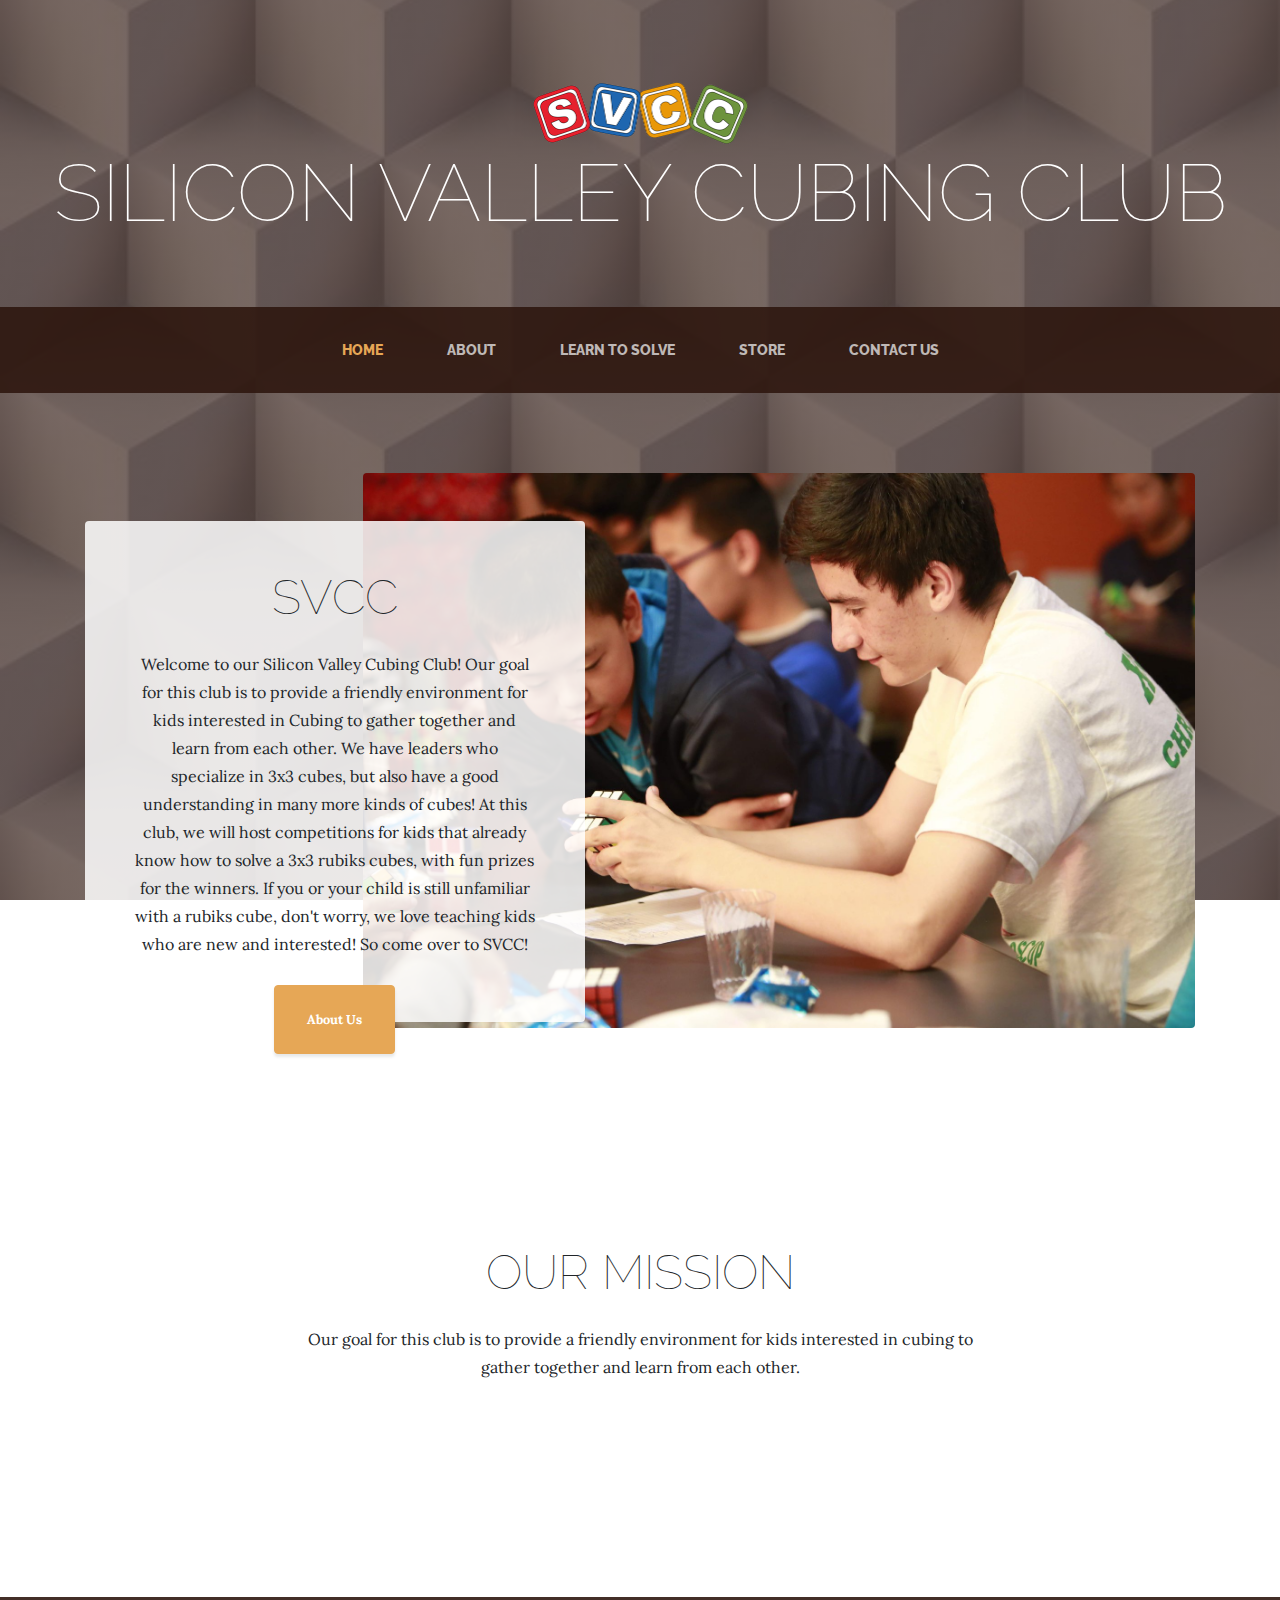
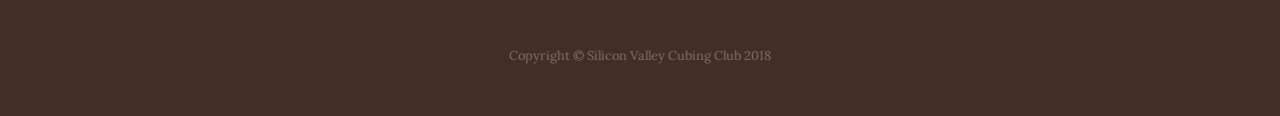
<file: index.html>
<!DOCTYPE html>
<html lang="en">

<head>

    <meta charset="utf-8">
    <meta name="viewport" content="width=device-width, initial-scale=1, shrink-to-fit=no">
    <meta name="description" content="">
    <meta name="author" content="">

    <title>Silicon Valley Cubing Club</title>

    <!-- Bootstrap core CSS -->
    <link href="vendor/bootstrap/css/bootstrap.min.css" rel="stylesheet">

    <!-- Custom fonts for this template -->
    <link href="https://fonts.googleapis.com/css?family=Raleway:100,100i,200,200i,300,300i,400,400i,500,500i,600,600i,700,700i,800,800i,900,900i"
          rel="stylesheet">
    <link href="https://fonts.googleapis.com/css?family=Lora:400,400i,700,700i" rel="stylesheet">

    <!-- Custom styles for this template -->
    <link href="css/business-casual.css" rel="stylesheet">

</head>

<body>

<h1 class="site-heading text-center text-white d-none d-lg-block">
    <span class="site-heading-upper text-primary mb-3"><img
            src="img/logo.png" height=65></span>
    <span class="site-heading-lower">Silicon Valley Cubing Club</span>
</h1>

<!-- Navigation -->
<nav class="navbar navbar-expand-lg navbar-dark py-lg-4" id="mainNav">
    <div class="container">
        <a class="navbar-brand text-uppercase text-expanded font-weight-bold d-lg-none" href="#">Silicon Valley Cubing
            Club</a>
        <button class="navbar-toggler" type="button" data-toggle="collapse" data-target="#navbarResponsive"
                aria-controls="navbarResponsive" aria-expanded="false" aria-label="Toggle navigation">
            <span class="navbar-toggler-icon"></span>
        </button>
        <div class="collapse navbar-collapse" id="navbarResponsive">
            <ul class="navbar-nav mx-auto">
                <li class="nav-item active px-lg-4">
                    <a class="nav-link text-uppercase text-expanded" href="index.html">Home
                        <span class="sr-only">(current)</span>
                    </a>
                </li>
                <li class="nav-item px-lg-4">
                    <a class="nav-link text-uppercase text-expanded" href="about.html">About</a>
                </li>
                <li class="nav-item px-lg-4">
                    <a class="nav-link text-uppercase text-expanded" href="https://www.youtube.com/watch?v=1t1OL2zN0LQ">Learn
                        To Solve</a>
                </li>
                <li class="nav-item px-lg-4">
                    <a class="nav-link text-uppercase text-expanded" href="store.html">Store</a>
                </li>
                <li class="nav-item px-lg-4">
                    <a class="nav-link text-uppercase text-expanded" href="contact.html">Contact Us</a>
                </li>
            </ul>
        </div>
    </div>
</nav>

<section class="page-section clearfix">
    <div class="container">
        <div class="intro">
            <img class="intro-img img-fluid mb-3 mb-lg-0 rounded" src="img/intro.jpg" alt="">
            <div class="intro-text left-0 text-center bg-faded p-5 rounded">
                <h2 class="section-heading mb-4">
                    <span class="section-heading-lower">SVCC</span>

                </h2>
                <p class="mb-3">Welcome to our Silicon Valley Cubing Club! Our goal for this club is to provide a
                    friendly environment for kids interested in Cubing to gather together and learn from each other. We
                    have leaders who specialize in 3x3 cubes, but also have a good understanding in many more kinds of
                    cubes! At this club, we will host competitions for kids that already know how to solve a 3x3 rubiks
                    cubes, with fun prizes for the winners. If you or your child is still unfamiliar with a rubiks cube,
                    don't worry, we love teaching kids who are new and interested! So come over to SVCC!
                </p>
                <div class="intro-button mx-auto">
                    <a class="btn btn-primary btn-xl" href="about.html">About Us</a>
                </div>
            </div>
        </div>
    </div>
</section>

<section class="page-section cta">
    <div class="container">
        <div class="row">
            <div class="col-xl-9 mx-auto">
                <div class="">
                    <div class="cta-inner text-center rounded">
                        <h2 class="section-heading mb-4">
                            <span class="section-heading-lower">Our Mission</span>
                        </h2>
                        <p class="mb-0">Our goal for this club is to provide a friendly environment for kids interested
                            in
                            cubing to gather together and learn from each other.</p>
                    </div>
                </div>
            </div>
        </div>
    </div>
</section>

<footer class="footer text-faded text-center py-5">
    <div class="container">
        <p class="m-0 small">Copyright &copy; Silicon Valley Cubing Club 2018</p>
    </div>
</footer>

<!-- Bootstrap core JavaScript -->
<script src="vendor/jquery/jquery.min.js"></script>
<script src="vendor/bootstrap/js/bootstrap.bundle.min.js"></script>

</body>

</html>
</file>
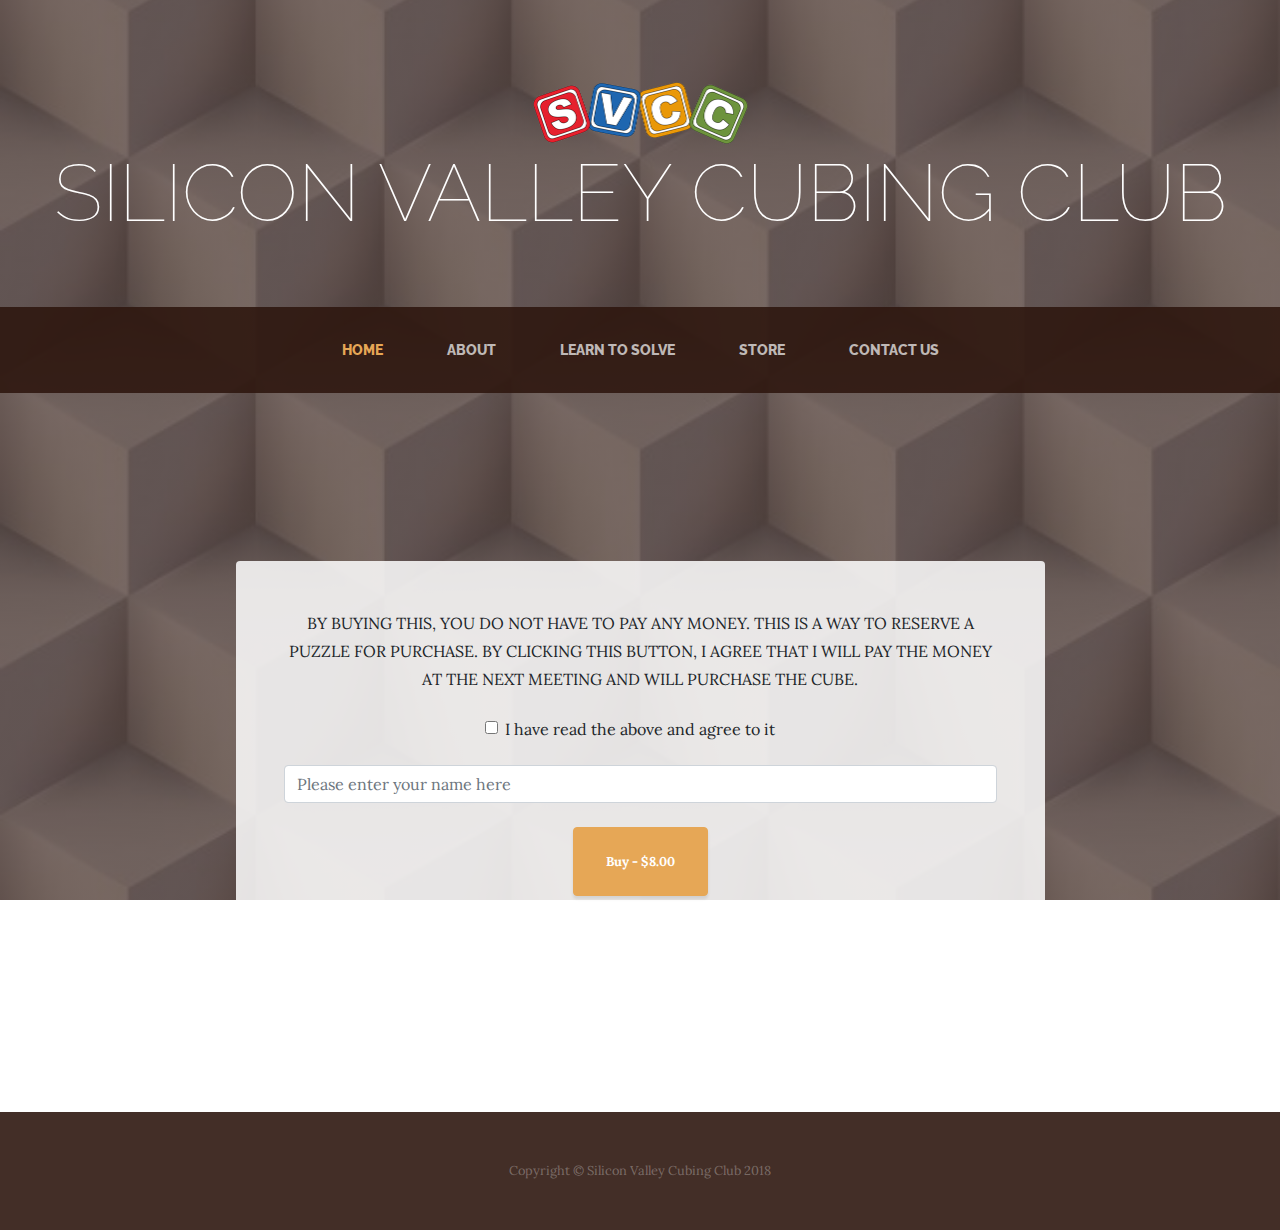
<file: buy.html>
<!DOCTYPE html>
<html lang="en">

<head>

    <meta charset="utf-8">
    <meta name="viewport" content="width=device-width, initial-scale=1, shrink-to-fit=no">
    <meta name="description" content="">
    <meta name="author" content="">

    <title>Silicon Valley Cubing Club</title>

    <!-- Bootstrap core CSS -->
    <link href="vendor/bootstrap/css/bootstrap.min.css" rel="stylesheet">

    <!-- Custom fonts for this template -->
    <link href="https://fonts.googleapis.com/css?family=Raleway:100,100i,200,200i,300,300i,400,400i,500,500i,600,600i,700,700i,800,800i,900,900i"
          rel="stylesheet">
    <link href="https://fonts.googleapis.com/css?family=Lora:400,400i,700,700i" rel="stylesheet">

    <!-- Custom styles for this template -->
    <link href="css/business-casual.css" rel="stylesheet">

</head>

<body>

<h1 class="site-heading text-center text-white d-none d-lg-block">
    <span class="site-heading-upper text-primary mb-3"><img
            src="img/logo.png" height=65></span>
    <span class="site-heading-lower">Silicon Valley Cubing Club</span>
</h1>


<!-- Navigation -->
<nav class="navbar navbar-expand-lg navbar-dark py-lg-4" id="mainNav">
    <div class="container">
        <a class="navbar-brand text-uppercase text-expanded font-weight-bold d-lg-none" href="#">Silicon Valley Cubing
            Club</a>
        <button class="navbar-toggler" type="button" data-toggle="collapse" data-target="#navbarResponsive"
                aria-controls="navbarResponsive" aria-expanded="false" aria-label="Toggle navigation">
            <span class="navbar-toggler-icon"></span>
        </button>
        <div class="collapse navbar-collapse" id="navbarResponsive">
            <ul class="navbar-nav mx-auto">
                <li class="nav-item active px-lg-4">
                    <a class="nav-link text-uppercase text-expanded" href="index.html">Home
                        <span class="sr-only">(current)</span>
                    </a>
                </li>
                <li class="nav-item px-lg-4">
                    <a class="nav-link text-uppercase text-expanded" href="about.html">About</a>
                </li>
                <li class="nav-item px-lg-4">
                    <a class="nav-link text-uppercase text-expanded" href="https://www.youtube.com/watch?v=1t1OL2zN0LQ">Learn
                        To Solve</a>
                </li>
                <li class="nav-item px-lg-4">
                    <a class="nav-link text-uppercase text-expanded" href="store.html">Store</a>
                </li>
                <li class="nav-item px-lg-4">
                    <a class="nav-link text-uppercase text-expanded" href="contact.html">Contact Us</a>
                </li>
            </ul>
        </div>
    </div>
</nav>

<section class="page-section cta">
    <div class="container">
        <div class="row">
            <div class="col-xl-9 mx-auto">

                <div class="cta-inner text-center rounded">
                    <div id="rm">
                        <p class="mb-0">BY BUYING THIS, YOU DO NOT HAVE TO PAY ANY MONEY. THIS IS A WAY TO RESERVE A
                            PUZZLE
                            FOR PURCHASE. BY CLICKING THIS BUTTON, I AGREE THAT I WILL PAY THE MONEY AT THE NEXT MEETING
                            AND
                            WILL PURCHASE THE CUBE.</p><br>
                        <input type="checkbox" class="form-check-input" id="check_tos">
                        <label class="form-check-label" for="check_tos">I have read the above and agree to
                            it</label><br><br>

                        <input class="form-control" type="text" id="text" placeholder="Please enter your name here"><br>

                        <button class="btn btn-primary btn-xl" href="buy.html" id="submit_button">Buy - $8.00</button>
                    </div>
                </div>
            </div>
        </div>
    </div>
</section>


<footer class="footer text-faded text-center py-5">
    <div class="container">
        <p class="m-0 small">Copyright &copy; Silicon Valley Cubing Club 2018</p>
    </div>
</footer>

<!-- Bootstrap core JavaScript -->
<script src="vendor/jquery/jquery.min.js"></script>
<script src="vendor/bootstrap/js/bootstrap.bundle.min.js"></script>
<script src="js/submit_form.js"></script>
</body>

<!-- Script to highlight the active date in the hours list -->
<script>
    $('.list-hours li').eq(new Date().getDay()).addClass('today');
</script>

</html>
</file>
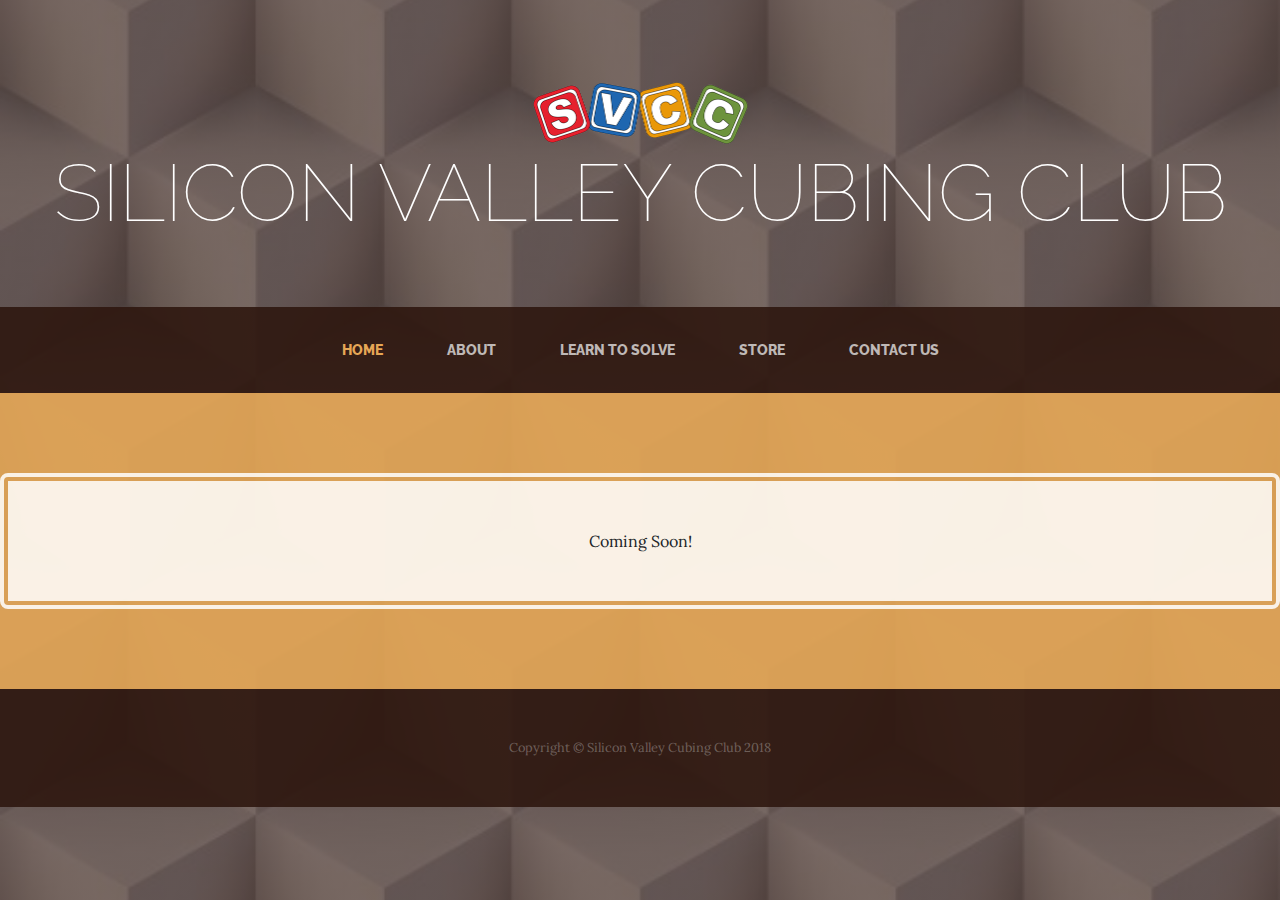
<file: contact.html>
<!DOCTYPE html>
<html lang="en">

<head>

    <meta charset="utf-8">
    <meta name="viewport" content="width=device-width, initial-scale=1, shrink-to-fit=no">
    <meta name="description" content="">
    <meta name="author" content="">

    <title>Silicon Valley Cubing Club</title>

    <!-- Bootstrap core CSS -->
    <link href="vendor/bootstrap/css/bootstrap.min.css" rel="stylesheet">

    <!-- Custom fonts for this template -->
    <link href="https://fonts.googleapis.com/css?family=Raleway:100,100i,200,200i,300,300i,400,400i,500,500i,600,600i,700,700i,800,800i,900,900i"
          rel="stylesheet">
    <link href="https://fonts.googleapis.com/css?family=Lora:400,400i,700,700i" rel="stylesheet">

    <!-- Custom styles for this template -->
    <link href="css/business-casual.min.css" rel="stylesheet">

</head>

<body>

<h1 class="site-heading text-center text-white d-none d-lg-block">
    <span class="site-heading-upper text-primary mb-3"><img
            src="img/logo.png" height=65></span>
    <span class="site-heading-lower">Silicon Valley Cubing Club</span>
</h1>

<!-- Navigation -->
<nav class="navbar navbar-expand-lg navbar-dark py-lg-4" id="mainNav">
    <div class="container">
        <a class="navbar-brand text-uppercase text-expanded font-weight-bold d-lg-none" href="#">Silicon Valley Cubing
            Club</a>
        <button class="navbar-toggler" type="button" data-toggle="collapse" data-target="#navbarResponsive"
                aria-controls="navbarResponsive" aria-expanded="false" aria-label="Toggle navigation">
            <span class="navbar-toggler-icon"></span>
        </button>
        <div class="collapse navbar-collapse" id="navbarResponsive">
            <ul class="navbar-nav mx-auto">
                <li class="nav-item active px-lg-4">
                    <a class="nav-link text-uppercase text-expanded" href="index.html">Home
                        <span class="sr-only">(current)</span>
                    </a>
                </li>
                <li class="nav-item px-lg-4">
                    <a class="nav-link text-uppercase text-expanded" href="about.html">About</a>
                </li>
                <li class="nav-item px-lg-4">
                    <a class="nav-link text-uppercase text-expanded" href="https://www.youtube.com/watch?v=1t1OL2zN0LQ">Learn
                        To Solve</a>
                </li>
                <li class="nav-item px-lg-4">
                    <a class="nav-link text-uppercase text-expanded" href="store.html">Store</a>
                </li>
                <li class="nav-item px-lg-4">
                    <a class="nav-link text-uppercase text-expanded" href="store.html">Contact Us</a>
                </li>
            </ul>
        </div>
    </div>
</nav>
<section class="cta">
    <div class="text-center cta-inner">Coming Soon!</div>
</section>

<footer class="footer text-faded text-center py-5">
    <div class="container">
        <p class="m-0 small">Copyright &copy; Silicon Valley Cubing Club 2018</p>
    </div>
</footer>

<!-- Bootstrap core JavaScript -->
<script src="vendor/jquery/jquery.min.js"></script>
<script src="vendor/bootstrap/js/bootstrap.bundle.min.js"></script>

</body>

<!-- Script to highlight the active date in the hours list -->
<script>
    $('.list-hours li').eq(new Date().getDay()).addClass('today');
</script>

</html>
</file>
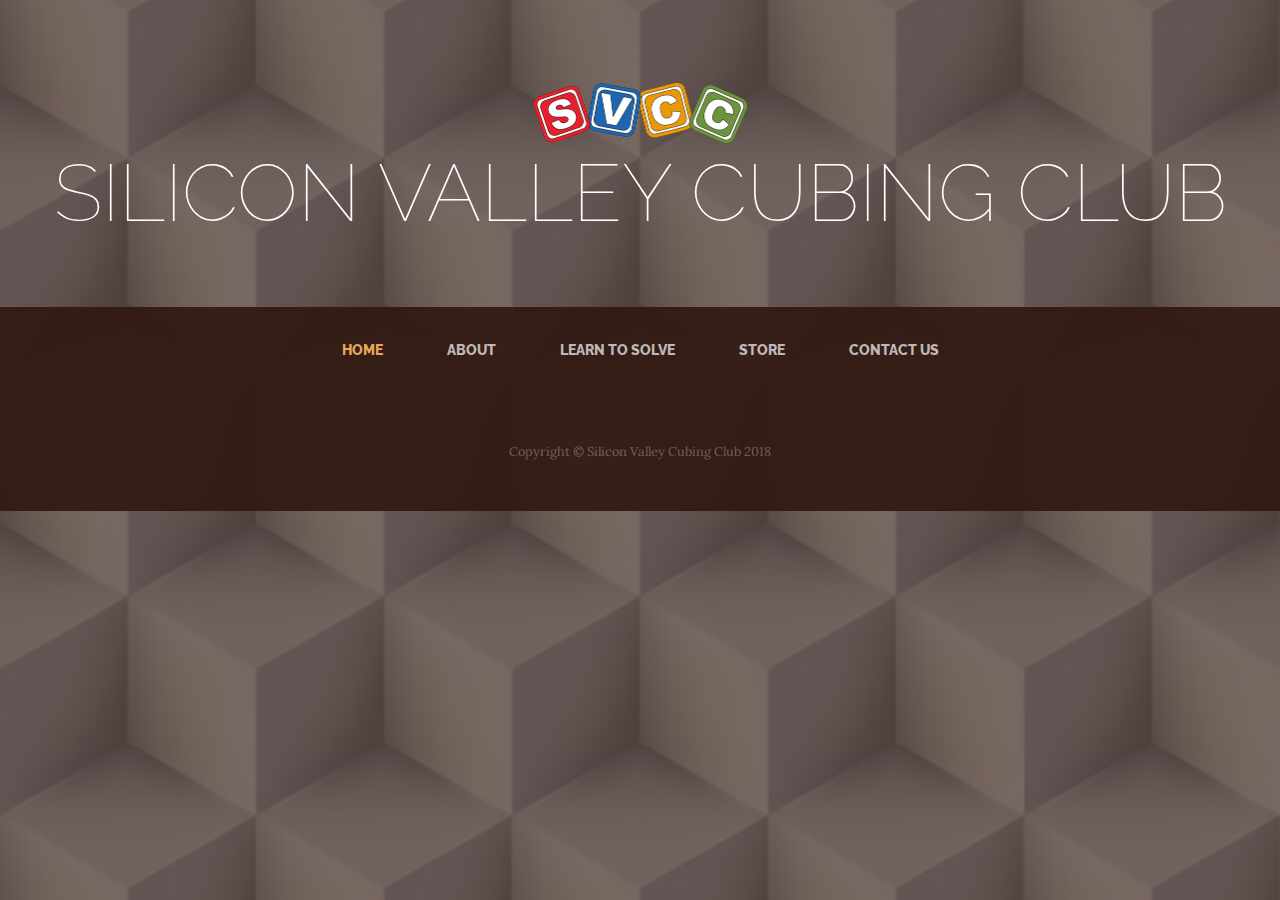
<file: solve.html>
<!DOCTYPE html>
<html lang="en">

<head>

    <meta charset="utf-8">
    <meta name="viewport" content="width=device-width, initial-scale=1, shrink-to-fit=no">
    <meta name="description" content="">
    <meta name="author" content="">

    <title>Silicon Valley Cubing Club</title>

    <!-- Bootstrap core CSS -->
    <link href="vendor/bootstrap/css/bootstrap.min.css" rel="stylesheet">

    <!-- Custom fonts for this template -->
    <link href="https://fonts.googleapis.com/css?family=Raleway:100,100i,200,200i,300,300i,400,400i,500,500i,600,600i,700,700i,800,800i,900,900i"
          rel="stylesheet">
    <link href="https://fonts.googleapis.com/css?family=Lora:400,400i,700,700i" rel="stylesheet">

    <!-- Custom styles for this template -->
    <link href="css/business-casual.min.css" rel="stylesheet">

</head>

<body>
<h1 class="site-heading text-center text-white d-none d-lg-block">
    <span class="site-heading-upper text-primary mb-3"><img
            src="img/logo.png" height=65></span>
    <span class="site-heading-lower">Silicon Valley Cubing Club</span>
</h1>

<nav class="navbar navbar-expand-lg navbar-dark py-lg-4" id="mainNav">
    <div class="container">
        <a class="navbar-brand text-uppercase text-expanded font-weight-bold d-lg-none" href="#">Silicon Valley Cubing
            Club</a>
        <button class="navbar-toggler" type="button" data-toggle="collapse" data-target="#navbarResponsive"
                aria-controls="navbarResponsive" aria-expanded="false" aria-label="Toggle navigation">
            <span class="navbar-toggler-icon"></span>
        </button>
        <div class="collapse navbar-collapse" id="navbarResponsive">
            <ul class="navbar-nav mx-auto">
                <li class="nav-item active px-lg-4">
                    <a class="nav-link text-uppercase text-expanded" href="index.html">Home
                        <span class="sr-only">(current)</span>
                    </a>
                </li>
                <li class="nav-item px-lg-4">
                    <a class="nav-link text-uppercase text-expanded" href="about.html">About</a>
                </li>
                <li class="nav-item px-lg-4">
                    <a class="nav-link text-uppercase text-expanded" href="solve.html">Learn To Solve</a>
                </li>
                <li class="nav-item px-lg-4">
                    <a class="nav-link text-uppercase text-expanded" href="store.html">Store</a>
                </li>
                <li class="nav-item px-lg-4">
                    <a class="nav-link text-uppercase text-expanded" href="contact.html">Contact Us</a>
                </li>
            </ul>
        </div>
    </div>
</nav>


<footer class="footer text-faded text-center py-5">
    <div class="container">
        <p class="m-0 small">Copyright &copy; Silicon Valley Cubing Club 2018</p>
    </div>
</footer>

<!-- Bootstrap core JavaScript -->
<script src="vendor/jquery/jquery.min.js"></script>
<script src="vendor/bootstrap/js/bootstrap.bundle.min.js"></script>

</body>

</html>
</file>
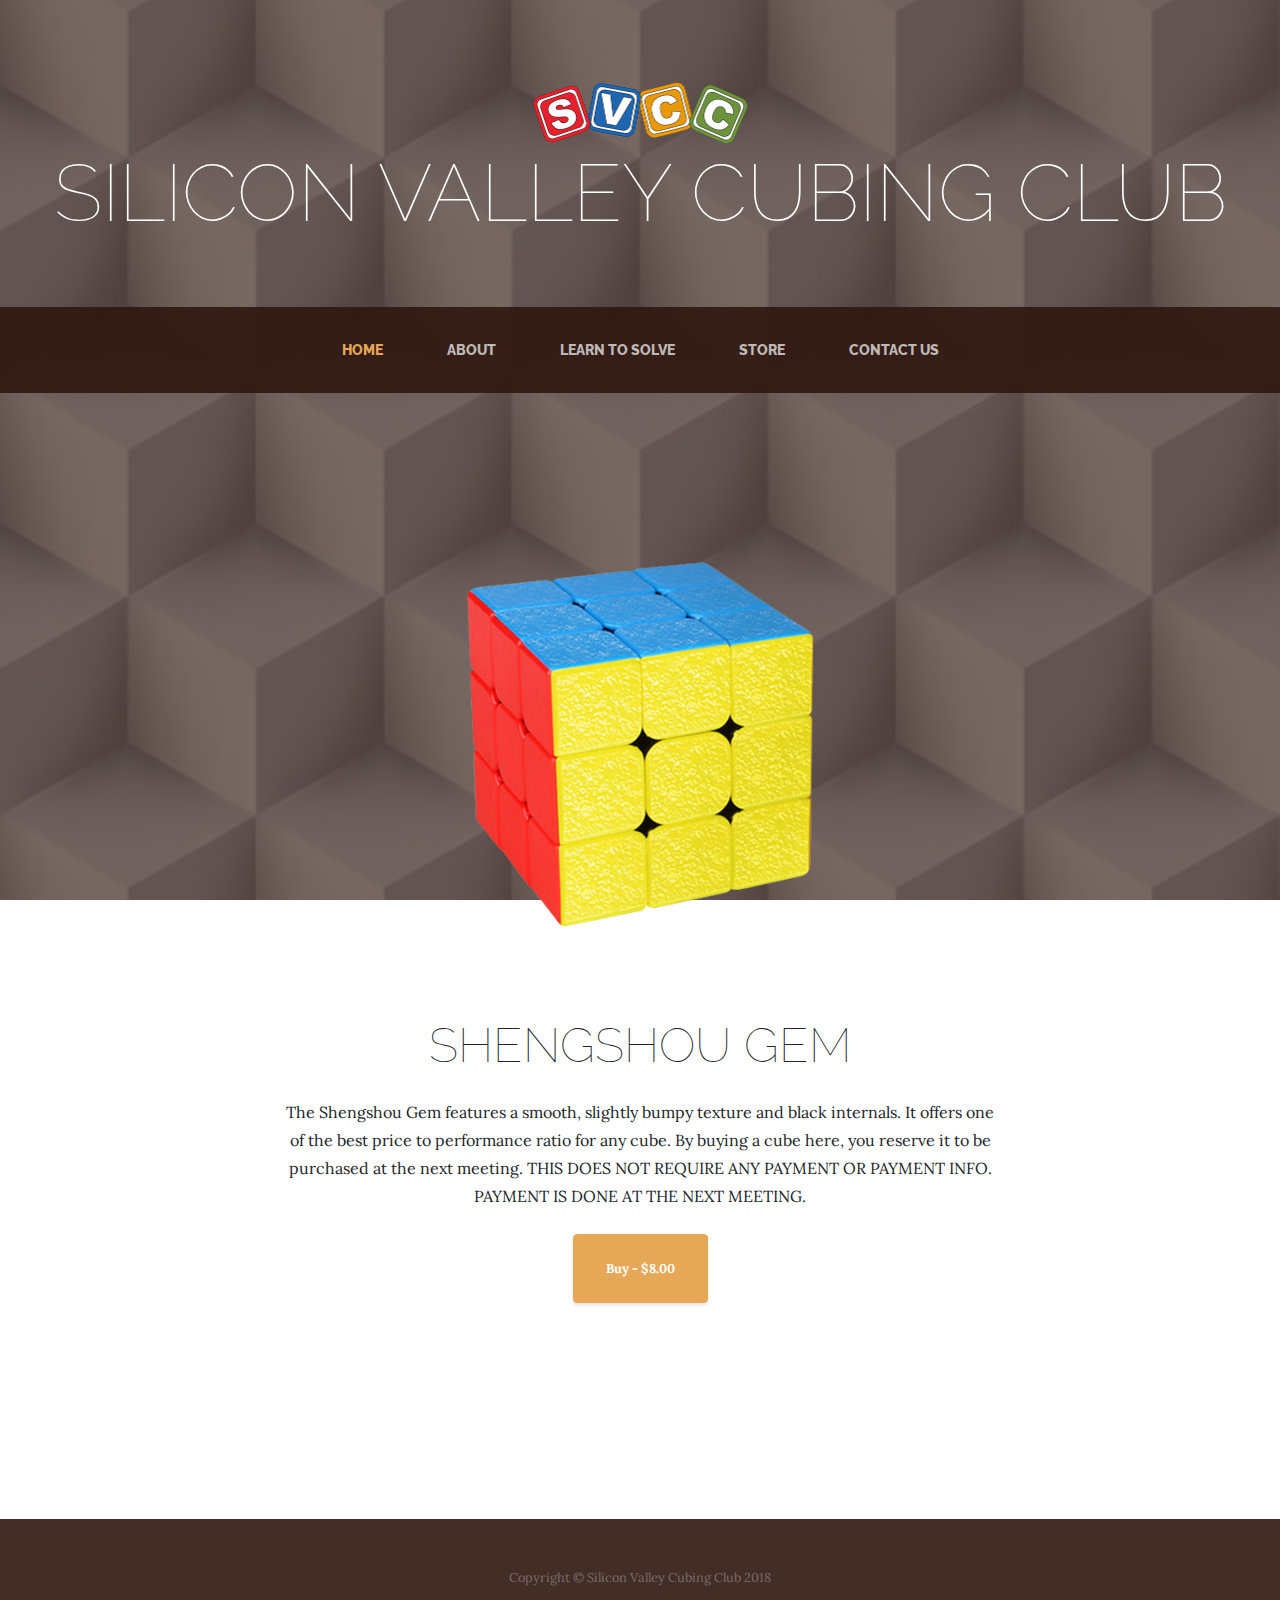
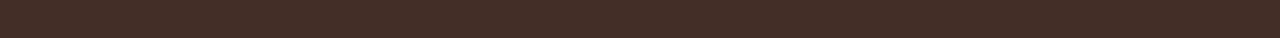
<file: store.html>
<!DOCTYPE html>
<html lang="en">

<head>

    <meta charset="utf-8">
    <meta name="viewport" content="width=device-width, initial-scale=1, shrink-to-fit=no">
    <meta name="description" content="">
    <meta name="author" content="">

    <title>Silicon Valley Cubing Club</title>

    <!-- Bootstrap core CSS -->
    <link href="vendor/bootstrap/css/bootstrap.min.css" rel="stylesheet">

    <!-- Custom fonts for this template -->
    <link href="https://fonts.googleapis.com/css?family=Raleway:100,100i,200,200i,300,300i,400,400i,500,500i,600,600i,700,700i,800,800i,900,900i"
          rel="stylesheet">
    <link href="https://fonts.googleapis.com/css?family=Lora:400,400i,700,700i" rel="stylesheet">

    <!-- Custom styles for this template -->
    <link href="css/business-casual.css" rel="stylesheet">

</head>

<body>

<h1 class="site-heading text-center text-white d-none d-lg-block">
    <span class="site-heading-upper text-primary mb-3"><img
            src="img/logo.png" height=65></span>
    <span class="site-heading-lower">Silicon Valley Cubing Club</span>
</h1>


<!-- Navigation -->
<nav class="navbar navbar-expand-lg navbar-dark py-lg-4" id="mainNav">
    <div class="container">
        <a class="navbar-brand text-uppercase text-expanded font-weight-bold d-lg-none" href="#">Silicon Valley Cubing
            Club</a>
        <button class="navbar-toggler" type="button" data-toggle="collapse" data-target="#navbarResponsive"
                aria-controls="navbarResponsive" aria-expanded="false" aria-label="Toggle navigation">
            <span class="navbar-toggler-icon"></span>
        </button>
        <div class="collapse navbar-collapse" id="navbarResponsive">
            <ul class="navbar-nav mx-auto">
                <li class="nav-item active px-lg-4">
                    <a class="nav-link text-uppercase text-expanded" href="index.html">Home
                        <span class="sr-only">(current)</span>
                    </a>
                </li>
                <li class="nav-item px-lg-4">
                    <a class="nav-link text-uppercase text-expanded" href="about.html">About</a>
                </li>
                <li class="nav-item px-lg-4">
                    <a class="nav-link text-uppercase text-expanded" href="https://www.youtube.com/watch?v=1t1OL2zN0LQ">Learn
                        To Solve</a>
                </li>
                <li class="nav-item px-lg-4">
                    <a class="nav-link text-uppercase text-expanded" href="store.html">Store</a>
                </li>
                <li class="nav-item px-lg-4">
                    <a class="nav-link text-uppercase text-expanded" href="contact.html">Contact Us</a>
                </li>
            </ul>
        </div>
    </div>
</nav>

<section class="page-section cta">
    <img class="img-fluid mb-3 mb-lg-0 rounded" src="img/cube.png" alt="" style="display: block;
  margin-left: auto;
  margin-right: auto;
  height: 30%; width:30%;"><br>
    <div class="container">
        <div class="row">
            <div class="col-xl-9 mx-auto">
                <div class="">
                    <div class="cta-inner text-center rounded">
                        <h2 class="section-heading mb-4">
                            <span class="section-heading-lower">Shengshou Gem</span>
                        </h2>
                        <p class="mb-0">The Shengshou Gem features a smooth, slightly bumpy texture and black internals.
                            It offers one of
                            the best price to performance ratio for any cube. By buying a cube here, you reserve it to
                            be purchased at the
                            next meeting. THIS DOES NOT REQUIRE ANY PAYMENT OR PAYMENT INFO. PAYMENT IS DONE AT THE NEXT
                            MEETING.</p><br>
                        <a class="btn btn-primary btn-xl" href="buy.html">Buy - $8.00</a>
                    </div>
                </div>
            </div>
        </div>
    </div>
</section>


<footer class="footer text-faded text-center py-5">
    <div class="container">
        <p class="m-0 small">Copyright &copy; Silicon Valley Cubing Club 2018</p>
    </div>
</footer>

<!-- Bootstrap core JavaScript -->
<script src="vendor/jquery/jquery.min.js"></script>
<script src="vendor/bootstrap/js/bootstrap.bundle.min.js"></script>

</body>

<!-- Script to highlight the active date in the hours list -->
<script>
    $('.list-hours li').eq(new Date().getDay()).addClass('today');
</script>

</html>
</file>
<file: css/business-casual.css>
/*!
 * Start Bootstrap - Business Casual v5.0.0 (https://startbootstrap.com/template-overviews/business-casual)
 * Copyright 2013-2018 Start Bootstrap
 * Licensed under MIT (https://github.com/BlackrockDigital/startbootstrap-business-casual/blob/master/LICENSE)
 */

body {
  font-family: 'Lora';
  background: -webkit-gradient(linear, left top, left bottom, from(rgba(47, 23, 15, 0.65))), url("../img/bg.jpg");
  background: linear-gradient(rgba(47, 23, 15, 0.65)), url("../img/bg.jpg");
  background-attachment: fixed;
  background-position: center;
  background-size: cover;
}
h1,
h2,
h3,
h4,
h5,
h6 {
  font-family: 'Raleway';
}

p {
  line-height: 1.75;
}

.text-faded {
  color: rgba(255, 255, 255, 0.3);
}

.site-heading {
  margin-top: 5rem;
  margin-bottom: 5rem;
  text-transform: uppercase;
  line-height: 1;
  font-family: 'Raleway';
}

.site-heading .site-heading-upper {
  display: block;
  font-size: 2rem;
  font-weight: 800;
}

.site-heading .site-heading-lower {
  font-size: 5rem;
  font-weight: 100;
  line-height: 4rem;
}

.page-section {
  margin-top: 5rem;
  margin-bottom: 5rem;
}

.section-heading {
  text-transform: uppercase;
}

.section-heading .section-heading-upper {
  display: block;
  font-size: 1rem;
  font-weight: 800;
}

.section-heading .section-heading-lower {
  display: block;
  font-size: 3rem;
  font-weight: 100;
}

.bg-faded {
  background-color: rgba(255, 255, 255, 0.85);
}

#mainNav {
  background-color: rgba(47, 23, 15, 0.9);
  font-family: 'Raleway';
}

#mainNav .navbar-brand {
  color: #e6a756;
}

#mainNav .navbar-nav .nav-item .nav-link {
  color: rgba(255, 255, 255, 0.7);
  font-weight: 800;
}

#mainNav .navbar-nav .nav-item.active .nav-link {
  color: #e6a756;
}

@media (min-width: 992px) {
  #mainNav .navbar-nav .nav-item .nav-link {
    font-size: 0.9rem;
  }
  #mainNav .navbar-nav .nav-item .nav-link:hover {
    color: rgba(255, 255, 255, 0.4);
  }
  #mainNav .navbar-nav .nav-item.active .nav-link:hover {
    color: #e6a756;
  }
}

.btn-xl {
  font-weight: 700;
  font-size: 0.8rem;
  padding-top: 1.5rem;
  padding-bottom: 1.5rem;
  padding-left: 2rem;
  padding-right: 2rem;
}

.intro {
  position: relative;
}

@media (min-width: 992px) {
  .intro .intro-img {
    width: 75%;
    float: right;
  }
  .intro .intro-text {
    left: 0;
    width: 60%;
    margin-top: 3rem;
    position: absolute;
  }
  .intro .intro-text .intro-button {
    width: 100%;
    left: 0;
    position: absolute;
    bottom: -2rem;
  }
}

@media (min-width: 1200px) {
  .intro .intro-text {
    width: 45%;
  }
}

.cta {
  padding-top: 5rem;
  padding-bottom: 5rem;
}

.cta .cta-inner {
  position: relative;
  padding: 3rem;
  margin: 0.5rem;
  background-color: rgba(255, 255, 255, 0.85);
}

.cta .cta-inner:before {
  border-radius: 0.5rem;
  position: absolute;
  top: -0.5rem;
  bottom: -0.5rem;
  left: -0.5rem;
  right: -0.5rem;
  border: 0.25rem solid rgba(255, 255, 255, 0.85);
}

@media (min-width: 992px) {
  .about-heading .about-heading-img {
    position: relative;
    z-index: 0;
  }
  .about-heading .about-heading-content {
    margin-top: -5rem;
    position: relative;
    z-index: 1;
  }
}

@media (min-width: 992px) {
  .product-item .product-item-title {
    position: relative;
    z-index: 1;
    margin-bottom: -3rem;
  }
  .product-item .product-item-img {
    position: relative;
    z-index: 0;
    max-width: 60vw;
  }
  .product-item .product-item-description {
    position: relative;
    z-index: 1;
    margin-top: -3rem;
    max-width: 50vw;
  }
}

.list-hours {
  font-size: 0.9rem;
}

.list-hours .list-hours-item {
  border-bottom: 1px solid rgba(230, 167, 86, 0.5);
  padding-bottom: .25rem;
  margin-bottom: 1rem;
  font-style: italic;
}

.list-hours .list-hours-item.today {
  font-weight: bold;
  color: #e6a756;
}

@media (min-width: 992px) {
  .list-hours {
    width: 50%;
    font-size: 1.1rem;
  }
}

.address strong {
  font-size: 1.2rem;
}

.footer {
  background-color: rgba(47, 23, 15, 0.9);
}

.text-primary {
  color: #e6a756 !important;
}

.bg-primary {
  background-color: #e6a756 !important;
}

.btn {
  -webkit-box-shadow: 0px 3px 3px 0px rgba(33, 37, 41, 0.1);
  box-shadow: 0px 3px 3px 0px rgba(33, 37, 41, 0.1);
}

.btn-primary {
  background-color: #e6a756;
  border-color: #e6a756;
}

.btn-primary:hover, .btn-primary:focus, .btn-primary:active {
  background-color: #df902a;
  border-color: #df902a;
}

.font-weight-light {
  font-weight: 100 !important;
}
</file>
<file: css/business-casual.min.css>
/*!
 * Start Bootstrap - Business Casual v5.0.0 (https://startbootstrap.com/template-overviews/business-casual)
 * Copyright 2013-2018 Start Bootstrap
 * Licensed under MIT (https://github.com/BlackrockDigital/startbootstrap-business-casual/blob/master/LICENSE)
 */
body {
    font-family: Lora;
    background: -webkit-gradient(linear, left top, left bottom, from(rgba(47, 23, 15, .65))), url(../img/bg.jpg);
    background: linear-gradient(rgba(47, 23, 15, .65)), url(../img/bg.jpg);
    background-attachment: fixed;
    background-position: center;
    background-size: cover
}

h1, h2, h3, h4, h5, h6 {
    font-family: Raleway
}

p {
    line-height: 1.75
}

.text-faded {
    color: rgba(255, 255, 255, .3)
}

.site-heading {
    margin-top: 5rem;
    margin-bottom: 5rem;
    text-transform: uppercase;
    line-height: 1;
    font-family: Raleway
}

.site-heading .site-heading-upper {
    display: block;
    font-size: 2rem;
    font-weight: 800
}

.site-heading .site-heading-lower {
    font-size: 5rem;
    font-weight: 100;
    line-height: 4rem
}

.page-section {
    margin-top: 5rem;
    margin-bottom: 5rem
}

.section-heading {
    text-transform: uppercase
}

.section-heading .section-heading-upper {
    display: block;
    font-size: 1rem;
    font-weight: 800
}

.section-heading .section-heading-lower {
    display: block;
    font-size: 3rem;
    font-weight: 100
}

.bg-faded {
    background-color: rgba(255, 255, 255, .85)
}

#mainNav {
    background-color: rgba(47, 23, 15, .9);
    font-family: Raleway
}

#mainNav .navbar-brand {
    color: #e6a756
}

#mainNav .navbar-nav .nav-item .nav-link {
    color: rgba(255, 255, 255, .7);
    font-weight: 800
}

#mainNav .navbar-nav .nav-item.active .nav-link {
    color: #e6a756
}

@media (min-width: 992px) {
    #mainNav .navbar-nav .nav-item .nav-link {
        font-size: .9rem
    }

    #mainNav .navbar-nav .nav-item .nav-link:hover {
        color: rgba(255, 255, 255, .4)
    }

    #mainNav .navbar-nav .nav-item.active .nav-link:hover {
        color: #e6a756
    }
}

.btn-xl {
    font-weight: 700;
    font-size: .8rem;
    padding-top: 1.5rem;
    padding-bottom: 1.5rem;
    padding-left: 2rem;
    padding-right: 2rem
}

.intro {
    position: relative
}

@media (min-width: 992px) {
    .intro .intro-img {
        width: 75%;
        float: right
    }

    .intro .intro-text {
        left: 0;
        width: 60%;
        margin-top: 3rem;
        position: absolute
    }

    .intro .intro-text .intro-button {
        width: 100%;
        left: 0;
        position: absolute;
        bottom: -2rem
    }
}

@media (min-width: 1200px) {
    .intro .intro-text {
        width: 45%
    }
}

.cta {
    padding-top: 5rem;
    padding-bottom: 5rem;
    background-color: rgba(230, 167, 86, .9)
}

.cta .cta-inner {
    position: relative;
    padding: 3rem;
    margin: .5rem;
    background-color: rgba(255, 255, 255, .85)
}

.cta .cta-inner:before {
    border-radius: .5rem;
    content: '';
    position: absolute;
    top: -.5rem;
    bottom: -.5rem;
    left: -.5rem;
    right: -.5rem;
    border: .25rem solid rgba(255, 255, 255, .85)
}

@media (min-width: 992px) {
    .about-heading .about-heading-img {
        position: relative;
        z-index: 0
    }

    .about-heading .about-heading-content {
        margin-top: -5rem;
        position: relative;
        z-index: 1
    }
}

@media (min-width: 992px) {
    .product-item .product-item-title {
        position: relative;
        z-index: 1;
        margin-bottom: -3rem
    }

    .product-item .product-item-img {
        position: relative;
        z-index: 0;
        max-width: 60vw
    }

    .product-item .product-item-description {
        position: relative;
        z-index: 1;
        margin-top: -3rem;
        max-width: 50vw
    }
}

.list-hours {
    font-size: .9rem
}

.list-hours .list-hours-item {
    border-bottom: 1px solid rgba(230, 167, 86, .5);
    padding-bottom: .25rem;
    margin-bottom: 1rem;
    font-style: italic
}

.list-hours .list-hours-item.today {
    font-weight: 700;
    color: #e6a756
}

@media (min-width: 992px) {
    .list-hours {
        width: 50%;
        font-size: 1.1rem
    }
}

.address strong {
    font-size: 1.2rem
}

.footer {
    background-color: rgba(47, 23, 15, .9)
}

.text-primary {
    color: #e6a756 !important
}

.bg-primary {
    background-color: #e6a756 !important
}

.btn {
    -webkit-box-shadow: 0 3px 3px 0 rgba(33, 37, 41, .1);
    box-shadow: 0 3px 3px 0 rgba(33, 37, 41, .1)
}

.btn-primary {
    background-color: #e6a756;
    border-color: #e6a756
}

.btn-primary:active, .btn-primary:focus, .btn-primary:hover {
    background-color: #df902a;
    border-color: #df902a
}

.font-weight-light {
    font-weight: 100 !important
}
</file>
